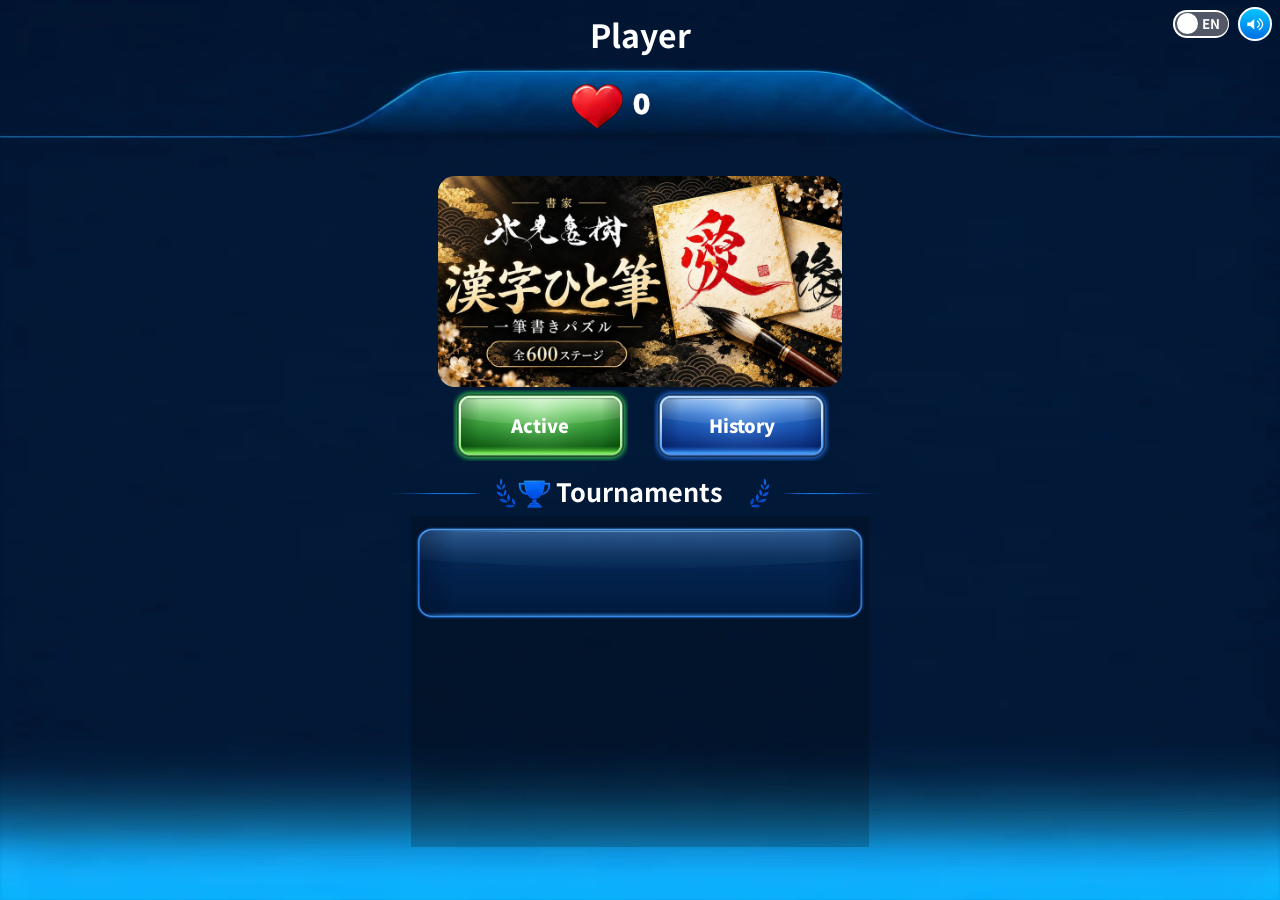
<file: index.html>
<!doctype html>
<!-- 氷見亀樹の漢字ひと筆 (Himi Kiju Kanji Hitofude), GameBull web build (portrait). This page is the host-facing shell:
     - the loading page (Unity IdeofuzionBridge template behaviour, playbook section 7): blurred backdrop baked from
       the client's TOP art, spinner, tenant icon from /context (gameLogoUrl, then gameBannerUrl) with the 4 s / 30 s clocks;
     - a frame filling the whole page (safe areas excepted; the client's responsive style.css fits their page to it)
       that runs the game (app.html) with the same launch URL, and the gamebull:close relay (trap W18). -->
<html lang="ja">
<head>
<meta charset="utf-8">
<meta name="viewport" content="width=device-width, initial-scale=1, maximum-scale=1, user-scalable=no, viewport-fit=cover">
<meta name="referrer" content="no-referrer">
<meta name="theme-color" content="#111111">
<title>氷見亀樹の漢字ひと筆</title>
<link rel="icon" type="image/png" href="./gb/favicon-BO0CM1i3.png">
  <script type="module" crossorigin src="./gb/index-Bqxi0pWS.js"></script>
  <link rel="modulepreload" crossorigin href="./gb/nozoom-CYrpC04w.js">
  <link rel="stylesheet" crossorigin href="./gb/index-DTe597Xp.css">
</head>
<body>
<iframe id="gb-frame" title="氷見亀樹の漢字ひと筆" allow="autoplay; fullscreen; clipboard-write"></iframe>
<div id="gb-loading">
  <div id="unity-loading-bar">
    <div id="unity-logo"><div id="gb-tenant-logo"></div><div id="gb-spinner"></div></div>
    <div id="unity-progress-bar-empty"><div id="unity-progress-bar-full"></div></div>
    <div id="unity-progress-percent">0%</div>
  </div>
</div>
</body>
</html>
</file>
<file: gb/index-DTe597Xp.css>
html,body{touch-action:pan-x pan-y;background:#111;width:100%;height:100%;margin:0;padding:0;overflow:hidden}#gb-frame{top:env(safe-area-inset-top,0px);right:env(safe-area-inset-right,0px);bottom:env(safe-area-inset-bottom,0px);left:env(safe-area-inset-left,0px);width:calc(100% - env(safe-area-inset-left,0px) - env(safe-area-inset-right,0px));height:calc(100% - env(safe-area-inset-top,0px) - env(safe-area-inset-bottom,0px));background:#111;border:0;display:block;position:fixed}#gb-loading{z-index:1200;touch-action:none;-webkit-user-select:none;user-select:none;background:#111 url(./loading-bg-DCn_5YT9.jpg) 50%/cover no-repeat;position:fixed;inset:0}#unity-loading-bar{text-align:center;position:absolute;top:50%;left:50%;transform:translate(-50%,-50%)}#unity-logo{background:0 0;width:180px;height:180px;margin:0 auto 12px;position:relative}#unity-logo.gb-fallback{background:url(./game-icon-DZArzsau.jpg) 50%/contain no-repeat;border-radius:28px}#gb-tenant-logo{opacity:0;background-position:50%;background-repeat:no-repeat;background-size:contain;transition:opacity .25s;position:absolute;inset:0}#gb-tenant-logo.gb-ready{opacity:1}#gb-spinner{border:4px solid #ffffff2e;border-top-color:#e3c382;border-radius:50%;width:44px;height:44px;margin:-22px 0 0 -22px;animation:.8s linear infinite gb-spin;position:absolute;top:50%;left:50%}@keyframes gb-spin{to{transform:rotate(360deg)}}@media (prefers-reduced-motion:reduce){#gb-spinner{animation-duration:3s}}#unity-progress-bar-empty{background:#d9d9d9;border-radius:9px;width:300px;height:18px;margin:12px auto 0;overflow:hidden}#unity-progress-bar-full{background:#c9a75e;border-radius:9px;width:0%;height:100%;transition:width .1s}#unity-progress-percent{color:#f2f2f2;margin-top:6px;font:14px arial,sans-serif}
</file>
<file: style.css>
:root{font-family:"Yu Gothic UI","Hiragino Kaku Gothic ProN",Meiryo,sans-serif;color:#233e35;background:#f2f0e7;--ink:#293a33;--green:#244c3c;--gold:#b79a5b;--paper:#fffdf7}*{box-sizing:border-box}body{margin:0;overscroll-behavior:none;background:radial-gradient(ellipse at top left,#fffdf6,#eaece2)}button,a{-webkit-tap-highlight-color:transparent}button{font:inherit;cursor:pointer;touch-action:manipulation;color:var(--green);background:#fffdf5;border:1px solid #d9ddce;min-height:44px;min-width:44px;border-radius:13px;transition:transform .1s,background .1s}button:active{transform:translateY(2px);background:#ecebdc}button:focus-visible,canvas:focus-visible,a:focus-visible{outline:3px solid #c2a55a;outline-offset:3px}button:disabled{opacity:.45;cursor:default}.symbols{position:absolute;width:0;height:0}.app{width:min(100%,580px);height:100svh;min-height:620px;margin:auto;padding:14px 16px max(10px,env(safe-area-inset-bottom));display:flex;flex-direction:column;gap:10px}header{display:flex;justify-content:space-between;align-items:center;flex-shrink:0;height:49px}.brand{display:flex;gap:10px;align-items:center;color:inherit;text-decoration:none}.brand-mark{display:grid;place-items:center;width:40px;height:40px;background:var(--green);color:#f9f4e4;border-radius:10px;font-family:"Yu Mincho",serif;font-size:25px}.brand small{display:block;font-size:8px;letter-spacing:1.2px;color:#819084}.brand h1{font-family:"Yu Mincho","Hiragino Mincho ProN",serif;font-size:24px;margin:2px 0 0;letter-spacing:3px}.help{border-radius:50%;font-size:19px;background:transparent}.intro{display:flex;align-items:center;justify-content:space-between;flex-shrink:0;padding:2px 2px;height:59px}.eyebrow{font-size:9px;letter-spacing:2px;color:#8d997c}.intro h2{font-family:"Yu Mincho",serif;font-size:23px;margin:5px 0 0;letter-spacing:1px}.reading{font-size:12px;font-weight:600;color:#7b8972;border-left:1px solid #d8dccb;padding-left:14px}.reading span{display:block;font-size:8px;font-weight:400;margin-top:4px}.paper{position:relative;flex:1;min-height:245px;overflow:hidden;border:1px solid #e0ddce;border-radius:16px;background:radial-gradient(ellipse at 28% 30%,#fffefb 0,#fbf7eb 100%);box-shadow:0 7px 22px #4c49340b,inset 0 0 28px #baac7720}.paper::after{content:"";position:absolute;inset:0;pointer-events:none;opacity:.3;background-image:url("data:image/svg+xml,%3Csvg xmlns='http://www.w3.org/2000/svg' width='120' height='120'%3E%3Cfilter id='n'%3E%3CfeTurbulence type='fractalNoise' baseFrequency='.7' numOctaves='2' stitchTiles='stitch'/%3E%3C/filter%3E%3Cpath fill='%23a19775' opacity='.09' filter='url(%23n)' d='M0 0h120v120H0z'/%3E%3C/svg%3E")}.paper-top{position:absolute;top:12px;left:15px;right:15px;display:flex;justify-content:space-between;align-items:center;pointer-events:none;color:#a2997d;font-family:"Yu Mincho",serif;font-size:10px;letter-spacing:2px}.seal{border:1px solid #b66c59;color:#a96050;padding:3px 4px;transform:rotate(5deg);font-size:13px;line-height:1}.paper canvas{display:block;width:100%;height:100%;touch-action:none;user-select:none;-webkit-user-select:none;position:relative;z-index:1}.board-caption{position:absolute;bottom:12px;left:16px;right:16px;display:flex;justify-content:space-between;font-size:8px;color:#a09e89;pointer-events:none;z-index:2}.start-dot{display:inline-block;background:#be9b50;width:5px;height:5px;border-radius:50%;vertical-align:1px}.progress{display:flex;align-items:center;gap:12px;height:27px;flex-shrink:0;font-size:10px;color:#6b8071}.progress strong{font-size:23px;font-weight:600;margin-inline:3px;font-variant-numeric:tabular-nums;color:#294e3c}.track{height:5px;flex:1;border-radius:5px;overflow:hidden;background:#dce1d2}#fill{height:100%;width:0;background:#b69a5c;border-radius:5px;transition:width .15s}#percent{font-size:9px;min-width:25px;text-align:right}.controls{position:relative;display:flex;justify-content:center;align-items:center;min-height:184px;flex-shrink:0}.dpad{display:grid;grid-template-columns:repeat(3,56px);grid-template-rows:repeat(3,56px);gap:8px}.dpad button{width:56px;height:56px;background:var(--green);color:#fffdf2;border:none;border-radius:15px;box-shadow:0 3px 0 #173d2f12}.dpad button:active{background:#457353;transform:translateY(3px);box-shadow:none}.dpad svg{width:27px;height:27px;fill:currentColor}.up{grid-area:1/2}.left{grid-area:2/1}.right{grid-area:2/3}.down{grid-area:3/2}.right svg{transform:rotate(90deg)}.down svg{transform:rotate(180deg)}.left svg{transform:rotate(270deg)}.center{grid-area:2/2;display:grid;place-items:center;color:#b6bea7;font-family:"Yu Mincho",serif;font-size:23px;pointer-events:none}.restart{position:absolute;right:0;bottom:15px;display:flex;flex-direction:column;align-items:center;gap:4px;padding:9px 8px;font-size:9px;color:#73816b;background:#faf9ef}.restart svg{width:20px;height:20px;fill:none}footer{flex-shrink:0;text-align:center;min-height:32px}footer p{font-size:9px;line-height:1.8;margin:0;color:#8a9584}#status{font-size:8px;color:#677c6a}dialog{width:calc(100% - 32px);max-width:400px;max-height:85svh;overflow:auto;border:1px solid #d8dac8;border-radius:22px;background:#fffdf3;color:var(--ink);padding:32px 24px 24px;box-shadow:0 20px 60px #1e3a2a33;text-align:center}dialog::backdrop{background:#233f3080;backdrop-filter:blur(4px)}.close{position:absolute;right:8px;top:8px;border:0;background:transparent;min-height:44px;min-width:44px;font-size:23px;color:#799076}dialog h2{font-family:"Yu Mincho",serif;font-size:25px;margin:12px 0}dialog p{font-size:12px;color:#7b896e;line-height:1.9}dialog .actions{display:flex;gap:10px;justify-content:center;margin-top:20px}dialog .actions button{padding:10px 16px}.primary{background:var(--green);color:#fffdf2;border-color:var(--green)}.finished-char{font-family:"Yu Mincho",serif;font-size:70px;line-height:1.3;color:#243f33}.stamp{display:inline-block;padding:3px 9px;border:1px solid #aa6651;color:#a15a49;transform:rotate(-6deg);font-size:12px;letter-spacing:3px}dialog ol{text-align:left;padding-left:20px;font-size:12px;line-height:1.9;color:#718268}@media(max-height:740px){.app{gap:6px;padding-top:8px}.intro{height:48px}.intro h2{font-size:21px}header{height:43px}.brand h1{font-size:21px}.paper{min-height:235px}.controls{min-height:184px}footer{min-height:28px}}@media(min-width:750px){.app{padding-block:22px;max-height:1050px}.paper-top{top:17px}.intro{height:68px}.intro h2{font-size:28px}}@media(prefers-reduced-motion:reduce){*{transition:none!important;animation:none!important}}

.level-picker{font-size:10px;letter-spacing:.6px;min-height:44px;min-width:125px;display:block;padding:10px 0;margin-top:-10px;margin-bottom:-10px;text-align:left;border:0;background:transparent;border-radius:4px;color:#7c8d70}.reading b{font-weight:600}.intro{height:64px}.intro h2{margin-top:2px}.board-caption{font-size:7px;gap:8px}.actions{flex-wrap:wrap}.question-pages{display:flex;gap:6px;margin:15px 0}.question-pages select{flex:1;min-width:80px;border:1px solid #d9ddce;border-radius:8px;font:inherit;font-size:11px;color:#375442;background:#fffdf5;padding:6px}.question-pages button{padding:5px 9px;font-size:11px}.question-grid{display:grid;grid-template-columns:repeat(4,minmax(0,1fr));gap:7px}.question-grid button{padding:7px 3px;border-radius:9px;min-width:0;min-height:120px}.question-grid small{font-size:8px;display:block;color:#849077}.question-grid strong{font-family:"Yu Mincho",serif;font-size:22px;font-weight:500}.question-preview{display:block;width:100%;height:45px;margin:3px 0}.question-grid .done{background:#eaf0dd;border-color:#b8c79b}.intro h2{font-size:22px}dialog:has(.question-grid){max-width:520px;padding-inline:16px}@media(max-height:740px){.intro{height:55px}.intro h2{font-size:20px}}@media(min-width:750px){.intro{height:72px}.intro h2{font-size:27px}}

dialog a{color:#486c50}

.header-tools{display:flex;gap:6px;align-items:center}.sound-button{position:relative;display:grid;place-items:center;width:44px;height:44px}.sound-button svg{width:21px;height:21px}.sound-cross{display:none}.sound-button.muted .sound-cross{display:block}.sound-button.muted .sound-waves{display:none}.sound-button[data-audio="running"]::after{content:"";position:absolute;right:3px;bottom:3px;width:5px;height:5px;background:#a38c4d;border-radius:50%}.audio-settings{text-align:left;display:grid;gap:14px;margin-top:18px}.audio-row{padding:12px;border:1px solid #e0e2d2;border-radius:12px;background:#faf9ee}.audio-row button{font-size:11px;padding:7px 12px;min-height:44px}.audio-row label{display:flex;justify-content:space-between;margin:10px 0 0;font-size:11px;color:#77856d}.audio-row input{display:block;width:100%;height:44px;margin:0;accent-color:#416b46;touch-action:pan-x}#audio-status{min-height:22px;font-size:10px}.sound-button[data-audio="waiting"]{color:#8b987b}@media(max-width:380px){.header-tools{gap:3px}.brand{gap:7px}}
</file>
<file: ranks.css>
/* Six quiet Japanese palettes, echoing the TOP's washi, ink and fine gold lines. */
body{--rank-bg:#e5e0d5;--rank-wash:#f7f3e9;--rank-paper:#fffdf6;--rank-paper-edge:#eee5cf;--rank-accent:#526051;--rank-text:#29372f;--rank-muted:#606c59;--rank-gold:#af9051;--rank-button-ink:#fffdf3;--rank-rest:#f9f6ec;--rank-line:#b6a16b4d}
body[data-rank="1"]{--rank-bg:#dce5d9;--rank-wash:#edf2e6;--rank-paper:#fbfdf3;--rank-paper-edge:#e5edd8;--rank-accent:#405b48;--rank-text:#283e30;--rank-muted:#50664e;--rank-gold:#a58c4e;--rank-rest:#eff4e8}
body[data-rank="2"]{--rank-bg:#d8e1e8;--rank-wash:#edf1f3;--rank-paper:#fbfcfa;--rank-paper-edge:#e0e9ec;--rank-accent:#3c586a;--rank-text:#293e4b;--rank-muted:#526a79;--rank-gold:#ac9158;--rank-rest:#edf2f4}
body[data-rank="3"]{--rank-bg:#e2dbe5;--rank-wash:#f3edf2;--rank-paper:#fdfaf9;--rank-paper-edge:#eae0e7;--rank-accent:#64516c;--rank-text:#44384a;--rank-muted:#6b5970;--rank-gold:#ae8e59;--rank-rest:#f4edf1}
body[data-rank="4"]{--rank-bg:#241e1d;--rank-wash:#382a27;--rank-paper:#fff9ed;--rank-paper-edge:#f0dfc9;--rank-accent:#caac76;--rank-text:#f3e7d0;--rank-muted:#c0ad91;--rank-gold:#d6b475;--rank-button-ink:#302522;--rank-rest:#392e2a;--rank-line:#b99b605c}
body[data-rank="5"]{--rank-bg:#131613;--rank-wash:#282b22;--rank-paper:#fffbed;--rank-paper-edge:#eee2c4;--rank-accent:#d2b46d;--rank-text:#f5ecd5;--rank-muted:#bbaf8d;--rank-gold:#dfc17e;--rank-button-ink:#27271e;--rank-rest:#2c3025;--rank-line:#c4a36169}
body:not(.at-top){background:radial-gradient(ellipse at 12% 0,var(--rank-wash),transparent 65%),linear-gradient(135deg,var(--rank-wash),var(--rank-bg));background-attachment:fixed}
.app{--green:var(--rank-accent);color:var(--rank-text);position:relative}
.app header{border-bottom:1px solid var(--rank-line);padding-bottom:6px}
.app .brand-mark{background:var(--rank-accent);color:var(--rank-button-ink);border-radius:7px}
.app .brand small,.app .reading,.app .level-picker,.app footer p,.app #status{color:var(--rank-muted)}
.app .brand h1{letter-spacing:2px}
.app .help{color:var(--rank-accent);border-color:var(--rank-line)}
.app .reading{border-color:var(--rank-line);text-align:center}
.app #reading-note{display:inline-block;font-size:11px;letter-spacing:2px;line-height:1.6;margin-top:5px;padding:1px 7px;border:1px solid var(--rank-line);border-radius:3px;color:var(--rank-text);font-family:"Yu Mincho",serif}
.app .paper{background:radial-gradient(ellipse at 35% 30%,var(--rank-paper) 30%,var(--rank-paper-edge));border:1px solid #c2a36380;box-shadow:0 5px 18px #14181010,inset 0 0 25px #b99a4c0c;border-radius:12px}
.app .paper::before{content:"";position:absolute;inset:0;pointer-events:none;opacity:.14;background-image:url("data:image/svg+xml,%3Csvg xmlns='http://www.w3.org/2000/svg' width='128' height='80' viewBox='0 0 128 80'%3E%3Cg fill='none' stroke='%23a38b54' stroke-width='.8'%3E%3Cpath d='M0 80a32 32 0 0 1 64 0a32 32 0 0 1 64 0M8 80a24 24 0 0 1 48 0m16 0a24 24 0 0 1 48 0M16 80a16 16 0 0 1 32 0m32 0a16 16 0 0 1 32 0M32 48a32 32 0 0 1 64 0M40 48a24 24 0 0 1 48 0M48 48a16 16 0 0 1 32 0'/%3E%3C/g%3E%3C/svg%3E");background-repeat:no-repeat;background-size:110px 68px;background-position:right -5px bottom -10px}
.app .progress,.app #percent{color:var(--rank-muted)}
.app .progress strong{color:var(--rank-text)}
.app .track{background:var(--rank-line)}
.app #fill{background:var(--rank-gold)}
.app .dpad button{background:var(--rank-accent);color:var(--rank-button-ink);border-radius:12px;box-shadow:0 2px 0 #10171018}
.app .dpad button:active{filter:brightness(.9);background:var(--rank-accent)}
.app .center{color:var(--rank-muted);opacity:.55}
.app .restart{background:var(--rank-rest);color:var(--rank-text);border-color:var(--rank-line)}
</file>
<file: top.css>
/* All artwork-space coordinates scale with the contained 941 x 1672 image. */
[hidden]{display:none!important}
body.at-top{background:#11100e;overflow:hidden}
.top-screen{position:fixed;inset:0;z-index:10;display:flex;align-items:center;justify-content:center;background:#11100e;padding:env(safe-area-inset-top,0px) env(safe-area-inset-right,0px) env(safe-area-inset-bottom,0px) env(safe-area-inset-left,0px);overflow:hidden}
.top-art{position:relative;flex:none;width:min(100%,calc((100svh - env(safe-area-inset-top,0px) - env(safe-area-inset-bottom,0px))*941/1672));aspect-ratio:941/1672;isolation:isolate}
.top-image{display:block;width:100%;height:100%;object-fit:contain;user-select:none;-webkit-user-drag:none}
#top-effects{position:absolute;inset:0;width:100%;height:100%;pointer-events:none;z-index:1}
.top-hit{position:absolute;z-index:2;background:transparent!important;border:0;box-shadow:none;min-width:44px;min-height:44px;padding:0;transition:none;transform:translate(-50%,-50%);touch-action:manipulation}
.top-hit:active{transform:translate(-50%,-50%)}
.top-hit:focus-visible{outline:2px solid #ffe5a8;outline-offset:3px}
.top-hit::after{content:"";position:absolute;inset:0;border-radius:inherit;pointer-events:none;background:radial-gradient(ellipse,#ffe7af40,transparent 75%);opacity:0}
.top-hit.tapped::after{animation:top-tap .32s ease-out}
.top-start{left:50%;top:80.3%;width:72.5%;height:8.3%;border-radius:999px}
.top-help{left:50%;top:88.1%;width:28.5%;height:3.7%;border-radius:999px}
.top-sound{left:92.2%;top:4.85%;width:7.4%;height:4.2%;border-radius:50%}
@keyframes top-tap{0%{opacity:0}25%{opacity:1}100%{opacity:0}}
@media(prefers-reduced-motion:reduce){.top-hit.tapped::after{animation:none;opacity:.35}}

/* Use only the edited reading area; the rest of the original artwork stays pixel-identical. */
.top-reading-fix{position:absolute;inset:0;width:100%;height:100%;clip-path:inset(12.8% 38.8% 84.7% 38.8%);pointer-events:none;user-select:none}
</file>
<file: completion.css>
@font-face{font-family:"Hitofude Brush";src:url("fonts/hitofude-brush-600.woff2") format("woff2");font-style:normal;font-weight:400;font-display:block}
.finished-char.calligraphy-char{font-family:"Hitofude Brush","Yu Mincho",serif;font-size:100px;line-height:1.2;font-weight:400;color:#20231f;margin-top:3px}
.paper:has(canvas[data-completion="complete"]) .board-caption{color:#8b7954}
.paper:has(canvas[data-completion="complete"]) .board-caption>span:first-child{visibility:hidden}
</file>
<file: tutorial.css>
.tutorial-hint{position:absolute;z-index:3;left:13px;right:13px;bottom:38px;padding:8px 10px;border:1px solid #c6ae7290;border-radius:8px;background:#fffaf0f2;color:#4b5845;pointer-events:none;font-size:11px;line-height:1.65}
.tutorial-hint b{display:block;color:#8b6b2e;font-size:10px;letter-spacing:1px;font-weight:600;margin-bottom:2px}
.tutorial-hint b::before{content:"";display:inline-block;width:18px;border-top:2px dashed #b28735;vertical-align:3px;margin-right:6px}
.tutorial-figure{padding:12px 10px;background:#faf6e9;border:1px solid #e4d8ba;border-radius:12px;margin:16px 0}
.tutorial-figure .question-preview{height:70px;width:100%;margin:0}
.tutorial-legend{display:flex;justify-content:center;gap:18px;font-size:11px;margin-top:8px;color:#56604d}
.tutorial-swatch{display:inline-block;width:23px;vertical-align:3px;margin-right:5px;border-top:4px solid #375442}
.tutorial-swatch.gold{border-top:2px dashed #b28735}
dialog .tutorial-copy{text-align:left;font-size:13px;line-height:1.9;color:#526249}
dialog .tutorial-copy strong{color:#8b6b2e;font-weight:600}

.tutorial-figure .question-preview path[stroke="#375442"]{stroke-width:.25}
.tutorial-figure .question-preview path[stroke="#b89c5b"]{stroke-dasharray:.2 .16}
</file>
<file: branding.css>
/* Original signature pixels form a luminance mask; only the ink colors vary by rank. */
body{--brand-ink:#303e33;--brand-gold:#a88a4c}
body[data-rank="1"]{--brand-ink:#2d4c38;--brand-gold:#9b8243}
body[data-rank="2"]{--brand-ink:#344d62;--brand-gold:#9f864e}
body[data-rank="3"]{--brand-ink:#614866;--brand-gold:#a1834e}
body[data-rank="4"]{--brand-ink:#f1e3c8;--brand-gold:#caa864}
body[data-rank="5"]{--brand-ink:#eddaa7;--brand-gold:#d5b369}
.artist-signature{position:relative;display:block;width:138px;aspect-ratio:275/102;flex-shrink:0}
.artist-signature::before,.artist-signature::after{content:"";position:absolute;inset:0;-webkit-mask:url("assets/himi-signature-mask.svg") center/contain no-repeat;mask:url("assets/himi-signature-mask.svg") center/contain no-repeat}
.artist-signature::before{content:"— 書家 —";inset:0 0 auto;height:12px;-webkit-mask:none;mask:none;clip-path:none;background:none;color:var(--brand-gold);font:8px/12px "Yu Mincho",serif;letter-spacing:2px;text-align:center}
.artist-signature::after{background:var(--brand-ink);clip-path:inset(32% 0 0 0)}
.app header{height:56px;min-height:56px;padding-bottom:7px}
.app .artist-brand{gap:10px;min-width:0}
.brand-title-wrap{padding-left:10px;border-left:1px solid var(--rank-line);white-space:nowrap}
.app .artist-brand small{font-size:8px;letter-spacing:.7px}
.app .artist-brand h1{font-size:17px;letter-spacing:.7px;margin:3px 0 0;line-height:1.3}
.app #reading:empty{display:none}
.app .reading{border:0;padding:0}
.app .reading #reading-note{margin:0;padding:3px 8px;line-height:1.4}
.result-artist{display:flex;justify-content:center;border-top:1px solid #b9a36b40;margin-top:17px;padding-top:12px;--brand-ink:#384735;--brand-gold:#a38a4e}
.result-artist .artist-signature{width:125px;opacity:.86}
@media(max-width:380px){.app .artist-brand .artist-signature{width:124px}.app .artist-brand{gap:8px}.brand-title-wrap{padding-left:8px}.app .artist-brand h1{font-size:17px;letter-spacing:.5px}}
</file>
<file: gamebull.css>
.stage-number{display:block;font-size:10px;letter-spacing:.6px;color:var(--rank-muted);line-height:1.6;margin-bottom:5px}
.stage-meta{display:flex;flex-direction:column;align-items:flex-end;gap:5px;flex-shrink:0}
.life-pill{display:flex;align-items:center;gap:4px;padding:3px 7px;border:1px solid var(--rank-line);border-radius:99px;font-size:10px;color:var(--rank-text);background:var(--rank-rest);white-space:nowrap}
.life-pill>span:first-child{color:var(--rank-gold);font-size:12px}.life-pill b{font-size:12px;font-variant-numeric:tabular-nums;min-width:10px;text-align:right}
.stage-meta #reading-note{display:inline-block;font-size:10px;letter-spacing:2px;border:1px solid var(--rank-line);border-radius:3px;padding:2px 7px;color:var(--rank-text);font-family:"Yu Mincho",serif;line-height:1.4}
.stage-clock{font-size:9px;color:var(--rank-muted);font-variant-numeric:tabular-nums}
.entry-life{display:inline-flex;align-items:center;gap:12px;color:#6c765f;background:#f4f2e6;border:1px solid #dedbc5;border-radius:12px;padding:9px 17px;font-size:12px}.entry-life strong{font-size:24px;color:#375442;font-variant-numeric:tabular-nums}
dialog .demo-notice{color:#8c7039;background:#f6efdd;padding:8px;border-radius:8px;font-size:10px}
@media(max-width:380px){.intro h2{font-size:20px}.stage-meta{gap:3px}.life-pill{font-size:9px;padding:3px 6px}}
</file>
<file: gb/app-DXZ5YeSa.css>
@font-face{font-family:GB NSJP;font-weight:900;src:url(./nsjp-black-BL6_Gcvo.woff)format("woff");font-display:block}@font-face{font-family:GB NSJP;font-weight:700;src:url(./nsjp-bold-Cyq4xUG-.woff)format("woff");font-display:block}@font-face{font-family:GB NSJP;font-weight:300;src:url(./nsjp-light-Dw9Nvay-.woff)format("woff");font-display:block}@font-face{font-family:GB Nunito;font-weight:900;src:url(./nunito-black-BFv7UmMk.woff)format("woff");font-display:block}@keyframes gbFade{0%{opacity:0}to{opacity:1}}.gb-txt{color:#fff;white-space:nowrap;align-items:center;line-height:1.15;display:flex;position:absolute;overflow:visible}.gb-fit{overflow:hidden}.gb-center{text-align:center;justify-content:center}.gb-wrap{white-space:normal}.gb-ellipsis{text-overflow:ellipsis;line-height:var(--lh,normal);align-content:center;display:block;overflow:hidden}.gb-black{font-family:GB NSJP,Noto Sans JP,Hiragino Sans,sans-serif;font-weight:900}.gb-bold{font-family:GB NSJP,Noto Sans JP,Hiragino Sans,sans-serif;font-weight:700}.gb-light{font-family:GB NSJP,Noto Sans JP,Hiragino Sans,sans-serif;font-weight:300}.gb-nunito{font-family:GB Nunito,Nunito,Arial,sans-serif;font-weight:900}.gb-faux{-webkit-text-stroke:calc(var(--lu) * .6) currentColor}.gb-img{pointer-events:none;-webkit-user-select:none;user-select:none;max-width:none;display:block;position:absolute}.gb-btn{cursor:pointer;color:#fff;-webkit-tap-highlight-color:transparent;background:50%/100% 100% no-repeat;border:0;margin:0;padding:0;transition:filter .1s,opacity .1s}.gb-btn:active:not(:disabled){filter:brightness(.784)}.gb-btn:disabled{filter:brightness(.784);opacity:.502;cursor:default}.gb-label{white-space:nowrap;justify-content:center;align-items:center;display:flex;position:absolute}.gb-nine{background:0 0;border-style:solid;border-color:#0000}.gb-popup-box{border-image-slice:60 201 382 200 fill;border-image-width:calc(var(--lu)*60) calc(var(--lu)*201) calc(var(--lu)*382) calc(var(--lu)*200);opacity:.98}.gb-okbar{border-image-slice:77 515 78 516 fill;border-image-width:calc(var(--lu)*30.8) calc(var(--lu)*206) calc(var(--lu)*31.2) calc(var(--lu)*206.4)}.gb-joinbar{border-image-slice:71 431 75 430 fill;border-image-width:calc(var(--lu)*38.8) calc(var(--lu)*236.1) calc(var(--lu)*41) calc(var(--lu)*235)}.gb-lb-frame{border-image-slice:597 445 598 fill;border-image-width:calc(var(--lu)*157.1) calc(var(--lu)*117.1) calc(var(--lu)*157.4) calc(var(--lu)*117.1)}.gb-lobby,.gb-gameend,.gb-popup-dim,.gb-bootcover,.gb-legacy{z-index:1100;touch-action:pan-x pan-y;position:fixed;inset:0;overflow:hidden}.gb-lobby{background:#021837}.gb-lobby-bgcover{background:#021837;position:absolute;inset:0}.gb-lobby-bgpanel{height:100%;width:max(100%, var(--lobby-w));pointer-events:none;box-sizing:border-box;border:0 solid #0000;border-image-slice:240 0 239 fill;border-image-width:calc(var(--lu) * 240.2) 0 calc(var(--lu) * 239.2) 0;border-image-repeat:stretch;position:absolute;top:0;left:50%;transform:translate(-50%)}.gb-lobby-box{top:0;left:calc(50% - var(--lobby-w) / 2);width:var(--lobby-w);height:100%;position:absolute}.gb-list{overscroll-behavior:contain;scrollbar-width:none;background:#0003;position:absolute;overflow:hidden auto}.gb-list::-webkit-scrollbar{display:none}.gb-list-content{gap:calc(var(--lu) * 8);padding:calc(var(--lu) * 16) calc(var(--lu) * 8) calc(var(--lu) * 8);flex-direction:column;display:flex}.gb-lb-content{padding:calc(var(--lu) * 8)}.gb-card{width:calc(var(--lu) * 636.2);height:calc(var(--lu) * 130);cursor:pointer;background:50%/100% 100% no-repeat;flex:none;position:relative}.gb-card .gb-tint{content:"";object-position:-9999px;-webkit-mask-size:contain;mask-size:contain}.gb-lbrow{width:calc(var(--lu) * 656);height:calc(var(--lu) * 90);border-image-slice:111 511 111 513 fill;border-image-width:calc(var(--lu)*30.4) calc(var(--lu)*140) calc(var(--lu)*30.4) calc(var(--lu)*140.5);flex:none;position:relative}.gb-gameend{background:#122540}.gb-popup-dim{z-index:1103;background:#0009}.gb-bootcover{z-index:1101;background:#0e0e12 50%/100% 100% no-repeat}.gb-tenant-logo{z-index:1104;object-fit:contain;pointer-events:none}.gb-topctl{z-index:1105;gap:calc(var(--lu) * 12);align-items:flex-start;display:flex}.gb-mute{width:calc(var(--lu) * 48);height:calc(var(--lu) * 48);border:calc(var(--lu) * 3) solid #fff;padding:calc(var(--lu) * 8);color:#fff;box-shadow:0 calc(var(--lu)*2) calc(var(--lu)*6) #00285a73;cursor:pointer;background:linear-gradient(#06c4ff,#0070e4);border-radius:50%;place-items:center;display:grid}.gb-mute svg{width:100%;height:100%}.gb-mute:active{filter:brightness(.784)}.gb-lang{width:calc(var(--lu) * 80);height:calc(var(--lu) * 40);border-radius:calc(var(--lu) * 20);cursor:pointer;background:#fff;border:0;padding:0;position:relative}.gb-lang-track{inset:calc(var(--lu) * 2.5);border-radius:calc(var(--lu) * 17.5);position:absolute}.gb-lang-track.ja{background:#0084df}.gb-lang-track.en{background:#0a1229b3}.gb-lang-label{height:100%;width:calc(var(--lu) * 41.4);font:700 calc(var(--lu) * 19) "GB NSJP", "Noto Sans JP", sans-serif;color:#fff;justify-content:center;align-items:center;display:flex;position:absolute;top:0}.gb-lang-knob{top:calc(var(--lu) * 5);width:calc(var(--lu) * 30);height:calc(var(--lu) * 30);background:#fff;border-radius:50%;position:absolute}.gb-board,.gb-tutorial{touch-action:pan-x pan-y;background-repeat:no-repeat;background-size:100% 100%;position:fixed;inset:0}.gb-board{z-index:1090}.gb-tutorial{z-index:1099}.gb-board-content{position:absolute;left:50%;transform:translate(-50%)}.gb-tutorial>div{left:calc(50% - var(--stage-w) / 2 + var(--bu) * 90)!important}.gb-confetti{left:calc(50% - var(--stage-w) / 2);width:var(--stage-w);pointer-events:none;height:100%;position:absolute;top:0}.gb-board-title{color:#fff4d4;text-shadow:calc(var(--bu)*5) calc(var(--bu)*5) 0 #00281ff2, calc(var(--bu)*5) calc(var(--bu)*-5) 0 #00281ff2, calc(var(--bu)*-5) calc(var(--bu)*5) 0 #00281ff2, calc(var(--bu)*-5) calc(var(--bu)*-5) 0 #00281ff2;justify-content:center;align-items:center;font-family:GB NSJP,Noto Sans JP,sans-serif;font-weight:700;display:flex}.gb-glyph{color:#f4e6bf;box-sizing:border-box;background:radial-gradient(circle at 40% 30%,#3c6352,#1a3a2d);border-style:solid;border-color:#b79a5b;border-radius:50%;justify-content:center;align-items:center;font-family:Yu Mincho,Hiragino Mincho ProN,serif;line-height:1;display:flex}.gb-jp{white-space:nowrap;font-family:GB NSJP,Noto Sans JP,Hiragino Sans,sans-serif;font-weight:700;line-height:1.2}.gb-tmp{white-space:nowrap;font-family:GB NSJP,Noto Sans JP,Hiragino Sans,sans-serif;font-weight:900;line-height:1.2}.gb-num{white-space:nowrap;font-variant-numeric:tabular-nums;font-family:Arial,Noto Sans JP,sans-serif;font-weight:800}.gb-ll{align-items:flex-end;display:flex}.gb-ul{align-items:flex-start;display:flex}.gb-ml{justify-content:flex-start;align-items:center;display:flex}.gb-mr{justify-content:flex-end;align-items:center;display:flex}.gb-mc{text-align:center;justify-content:center;align-items:center;display:flex}.gb-shrink{text-overflow:ellipsis;overflow:hidden}.gb-board-btn:disabled{filter:brightness(.784);opacity:.502}.gb-tut-btn:disabled{filter:brightness(.85);opacity:1}.gb-home{justify-content:center;align-items:center;display:flex}.gb-intro{z-index:1085;pointer-events:none;position:fixed;inset:0}.gb-intro-dim{background:#0000007a;position:absolute;inset:0}.gb-stage{top:0;bottom:0;left:calc(50% - var(--stage-w) / 2);width:var(--stage-w);position:absolute}.gb-intro-num{text-shadow:calc(var(--bu)*6) calc(var(--bu)*6) 0 #0009, calc(var(--bu)*6) calc(var(--bu)*-6) 0 #0009, calc(var(--bu)*-6) calc(var(--bu)*6) 0 #0009, calc(var(--bu)*-6) calc(var(--bu)*-6) 0 #0009;justify-content:center;align-items:center;font-family:Arial,Noto Sans JP,sans-serif;font-weight:900;line-height:1;display:flex}.gb-hearts{z-index:1060;box-sizing:border-box;pointer-events:none;background:var(--rank-rest,#fffdf5);border:1px solid var(--rank-line,#d9ddce);border-radius:99px;align-items:center;display:flex;position:absolute}.gb-hearts img{object-fit:contain;transition:filter .3s,opacity .3s;display:block}.gb-hearts img.lost{filter:grayscale();opacity:.35}.gb-runclock{z-index:1065;pointer-events:none;color:#293a33;white-space:nowrap;background:#fffdf7f0;border:1px solid #c9b07a;border-radius:99px;align-items:baseline;gap:6px;padding:0 11px;font-family:Yu Mincho,Hiragino Mincho ProN,serif;display:flex;position:absolute;transform:translate(-50%,-50%);box-shadow:0 2px 6px #4c49341f}.gb-runclock-label{letter-spacing:2px;color:#8f845f;font-size:10px}.gb-runclock-num{font-variant-numeric:tabular-nums;letter-spacing:.5px;font:700 16px/22px Yu Gothic UI,Hiragino Kaku Gothic ProN,sans-serif}.gb-runclock.low{border-color:#b66c59}.gb-runclock.low .gb-runclock-num{color:#a04f3e}.gb-goal{z-index:1070;pointer-events:none;color:#fffdf7;white-space:nowrap;background:#244c3ceb;border:1px solid #b79a5b;border-radius:99px;padding:0 12px;font:900 12px/16px GB NSJP,Noto Sans JP,sans-serif;position:absolute;transform:translate(-50%,-50%)}.gb-goal b{color:#e7d29b;font-weight:900}.gb-cd{z-index:1080;pointer-events:none;place-items:center;display:grid;position:absolute}.gb-cd-glow{background:radial-gradient(closest-side,#fffae8,#fffae800);border-radius:50%;position:absolute;inset:5%}.gb-cd-ring{background:radial-gradient(closest-side,#0000 54%,#b79a5b 72%,#0000 90%);border-radius:50%;position:absolute;inset:19%}.gb-cd-num{text-shadow:2px 2px #fffdf7,2px -2px #fffdf7,-2px 2px #fffdf7,-2px -2px #fffdf7;font:900 40px/1 Yu Mincho,Hiragino Mincho ProN,serif;position:relative}.gb-vignette{z-index:1080;pointer-events:none;background:radial-gradient(closest-side,#0000 50%,#a04f3e59 80%,#a04f3e 100%);position:fixed;inset:0}.gb-legacy{color:#fff;background:#0009;font-family:Arial,Noto Sans JP,sans-serif}.gb-legacy-card{gap:calc(var(--lu) * 14);padding:calc(var(--lu) * 40);box-sizing:border-box;background:#1a1f29f2;flex-direction:column;display:flex}.gb-legacy-title{font-weight:700}.gb-legacy-input{color:#fff;padding:0 calc(var(--lu) * 16);background:#ffffff1a;border:0}.gb-legacy-btn{flex:none;width:100%;font-weight:700}.gb-legacy-row{margin-bottom:calc(var(--lu) * 10);padding:0 calc(var(--lu) * 8);background:#ffffff0a;align-items:center;display:flex}.gb-btn,.gb-lang,.gb-mute{min-width:0;min-height:0;font:inherit;touch-action:manipulation}.gb-btn,.gb-lang{box-shadow:none;border-radius:0}.gb-lang{border-radius:calc(var(--lu) * 20);border:0}.gb-btn:active,.gb-lang:active,.gb-mute:active{transform:none}.gb-lang:active{background:#fff}.gb-mute:active{background:linear-gradient(#06c4ff,#0070e4)}.gb-btn:focus-visible,.gb-lang:focus-visible,.gb-mute:focus-visible{outline:none}.gb-btn:hover:not(:active),.gb-lang:hover,.gb-mute:hover:not(:active){filter:none}.intro .stage-meta{grid-template-columns:auto auto;place-items:center end;column-gap:7px;display:grid}.intro .stage-meta .life-pill{grid-column:1/-1}.intro .stage-meta #stage-clock{white-space:nowrap;grid-area:2/1;font-size:10px;line-height:1.4}.intro .stage-meta #reading-note{grid-area:2/2}
</file>
